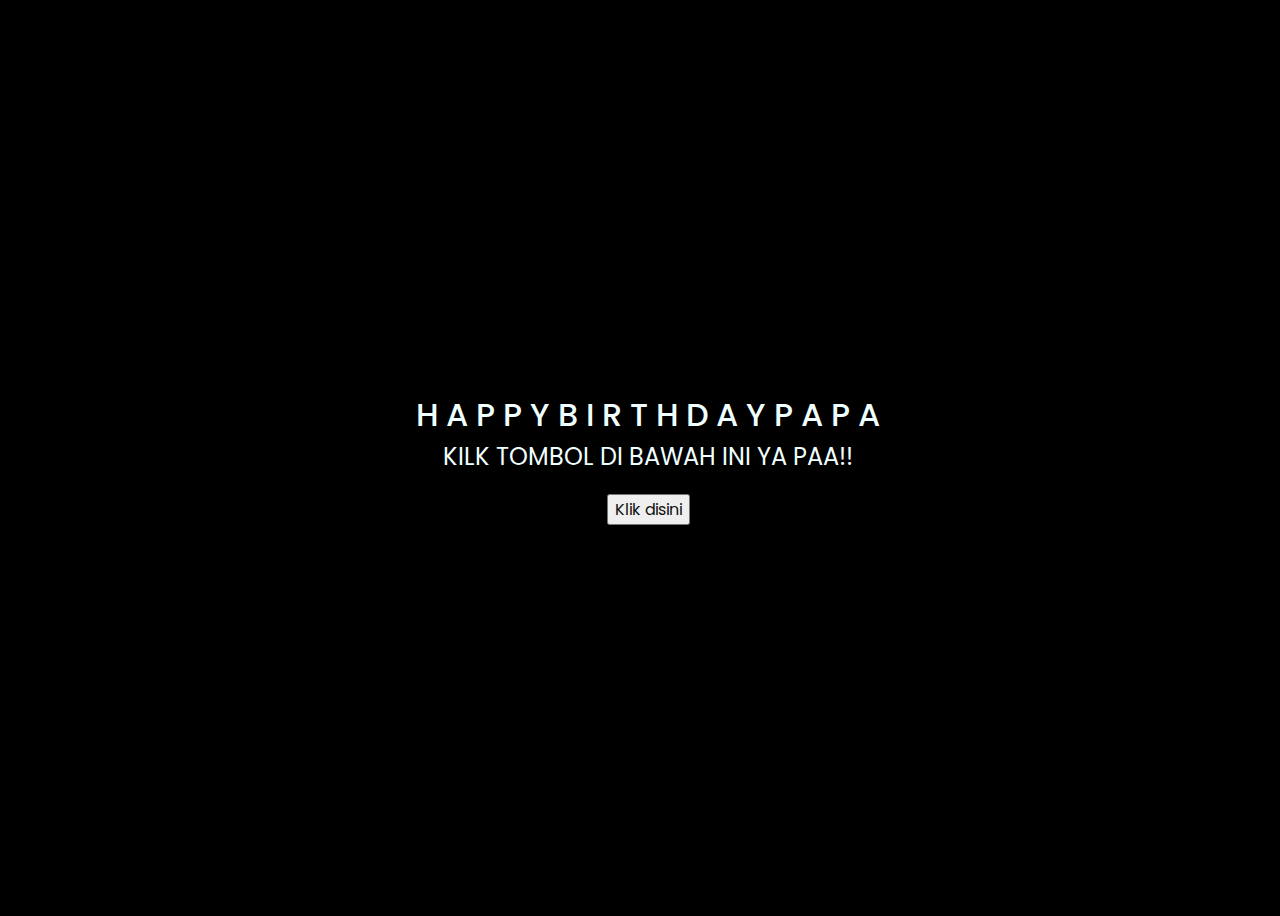
<file: BAPAKFROM/index.html>
<!DOCTYPE html>
<html lang="en">
<head>
    <meta charset="UTF-8">
    <meta http-equiv="X-UA-Compatible" content="IE=edge">
    <meta name="viewport" content="width=device-width, initial-scale=1.0">
    <link rel="stylesheet" href="css/style.css">
   
    <title>Happy Birthday</title>
</head>
<body>
    <div class="greetings">
    <!-- silahkan menambah kata sesuai keinginan dengan <span>text...</span -->
        
        <span>H</span>
        <span>A</span>
        <span>P</span>
        <span>P</span>
        <span>Y</span>
        <span>B</span>
        <span>I</span>
        <span>R</span>
        <span>T</span>
        <span>H</span>
        <span>D</span>
        <span>A</span>
        <span>Y</span>
        <span>P</span>
        <span>A</span>
        <span>P</span>
        <span>A</span>
    </div>
    <div class="description">
        <span>KILK TOMBOL DI BAWAH INI YA PAA!!</span>
    </div>
    <div class="button">
        <button>
            <a href="ultah.html">Klik disini</a>
        </button>
        <script src="main.js"></script>
    </div>
</body>
</html>
</file>
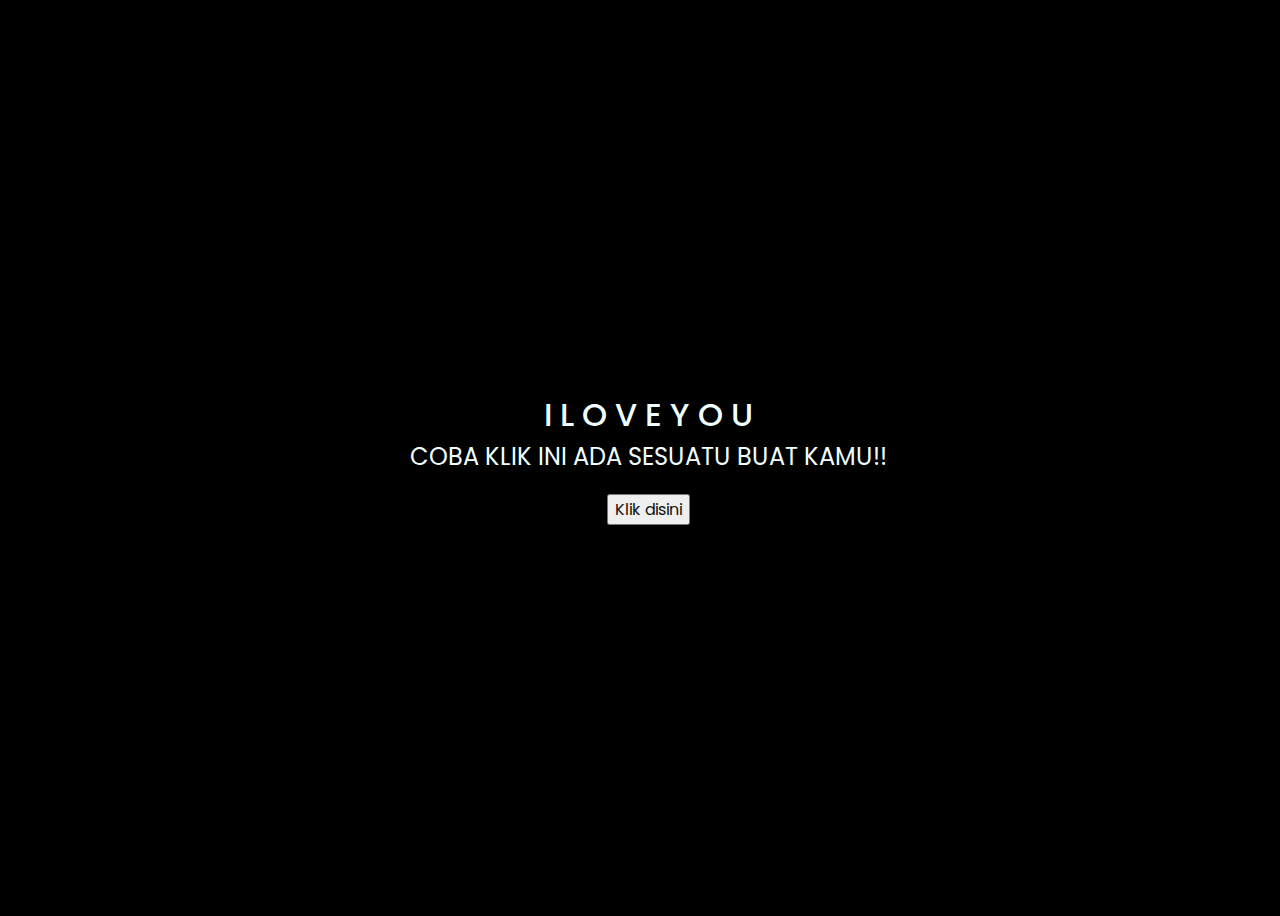
<file: SelamatUlangTahun/index.html>
<!DOCTYPE html>
<html lang="en">
<head>
    <meta charset="UTF-8">
    <meta http-equiv="X-UA-Compatible" content="IE=edge">
    <meta name="viewport" content="width=device-width, initial-scale=1.0">
    <link rel="stylesheet" href="css/style.css">
    <link rel="icon" href="img/flowers.png" type="image/x-icon">
    <title>Happy Birthday</title>
</head>
<body>
    <div class="greetings">
    <!-- silahkan menambah kata sesuai keinginan dengan <span>text...</span -->
        <span>I</span>
        <span>L</span>
        <span>O</span>
        <span>V</span>
        <span>E</span>
        <span>Y</span>
        <span>O</span>
        <span>U</span>
        
    </div>
    <div class="description">
        <span>COBA KLIK INI ADA SESUATU BUAT KAMU!!</span>
    </div>
    <div class="button">
        <button>
            <a href="flower.html">Klik disini</a>
        </button>
        <script src="main.js"></script>
    </div>
</body>
</html>
</file>
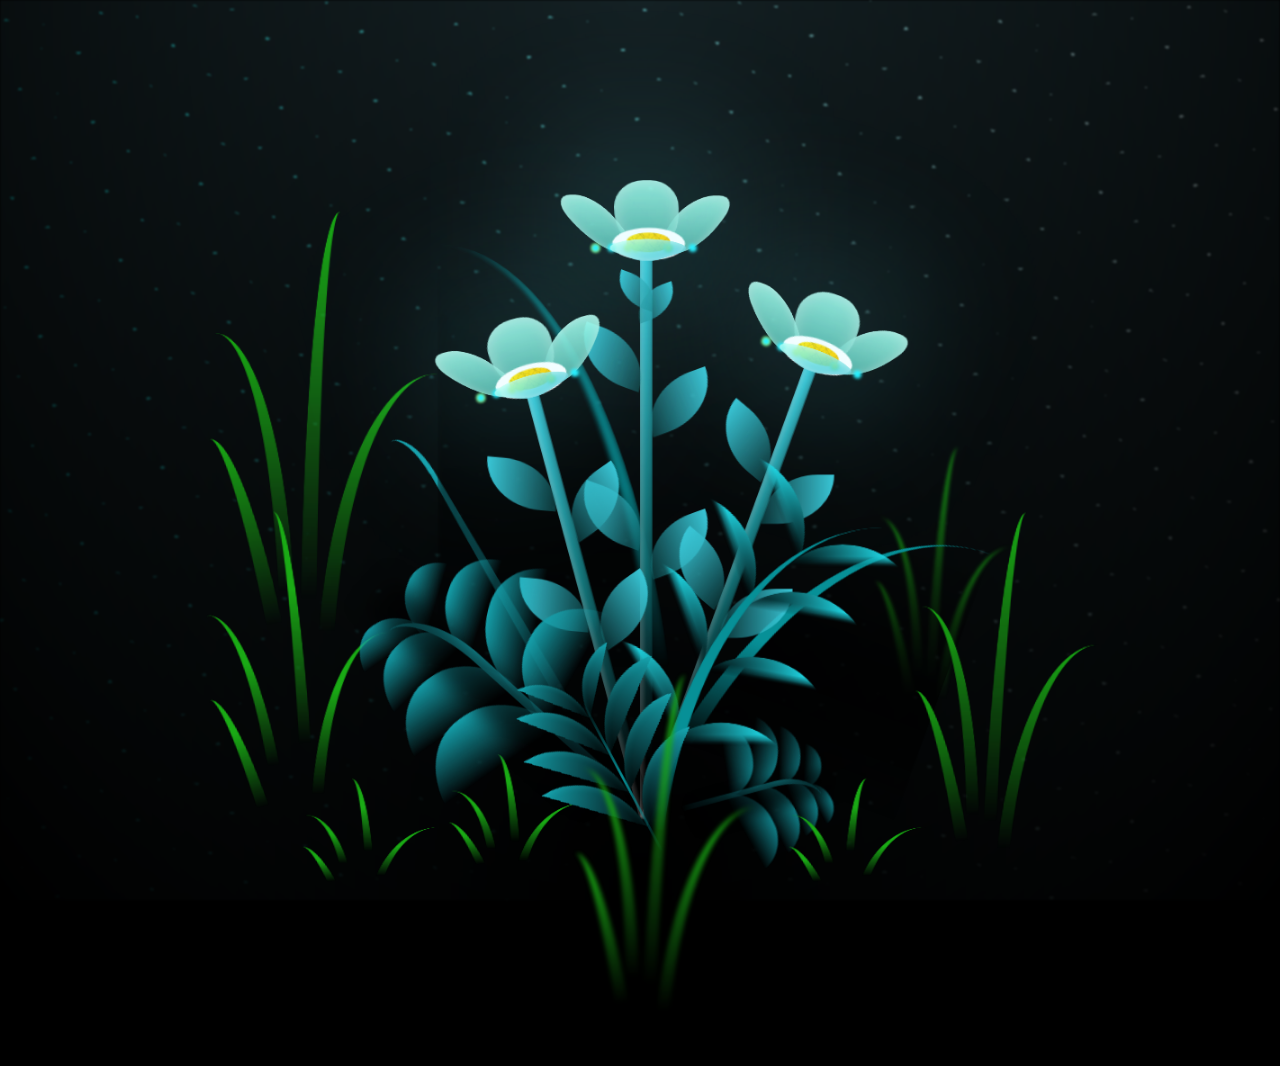
<file: BAPAKFROM/flower.html>
<!DOCTYPE html>
<html lang="en">
<head>
    <meta charset="UTF-8">
    <meta http-equiv="X-UA-Compatible" content="IE=edge">
    <meta name="viewport" content="width=device-width, initial-scale=1.0">
    <link rel="stylesheet" href="css/main.css">
    <link rel="icon" href="img/flowers.png" type="image/x-icon">
    <title>flowers</title>
</head>
<body class="container">
  <!-- Pembuat code: https://codepen.io/mdusmanansari/pen/BamepLe -->
    <div class="night"></div>
    <div class="flowers">
      <div class="flower flower--1">
        <div class="flower__leafs flower__leafs--1">
          <div class="flower__leaf flower__leaf--1"></div>
          <div class="flower__leaf flower__leaf--2"></div>
          <div class="flower__leaf flower__leaf--3"></div>
          <div class="flower__leaf flower__leaf--4"></div>
          <div class="flower__white-circle"></div>
  
          <div class="flower__light flower__light--1"></div>
          <div class="flower__light flower__light--2"></div>
          <div class="flower__light flower__light--3"></div>
          <div class="flower__light flower__light--4"></div>
          <div class="flower__light flower__light--5"></div>
          <div class="flower__light flower__light--6"></div>
          <div class="flower__light flower__light--7"></div>
          <div class="flower__light flower__light--8"></div>
  
        </div>
        <div class="flower__line">
          <div class="flower__line__leaf flower__line__leaf--1"></div>
          <div class="flower__line__leaf flower__line__leaf--2"></div>
          <div class="flower__line__leaf flower__line__leaf--3"></div>
          <div class="flower__line__leaf flower__line__leaf--4"></div>
          <div class="flower__line__leaf flower__line__leaf--5"></div>
          <div class="flower__line__leaf flower__line__leaf--6"></div>
        </div>
      </div>
  
      <div class="flower flower--2">
        <div class="flower__leafs flower__leafs--2">
          <div class="flower__leaf flower__leaf--1"></div>
          <div class="flower__leaf flower__leaf--2"></div>
          <div class="flower__leaf flower__leaf--3"></div>
          <div class="flower__leaf flower__leaf--4"></div>
          <div class="flower__white-circle"></div>
  
          <div class="flower__light flower__light--1"></div>
          <div class="flower__light flower__light--2"></div>
          <div class="flower__light flower__light--3"></div>
          <div class="flower__light flower__light--4"></div>
          <div class="flower__light flower__light--5"></div>
          <div class="flower__light flower__light--6"></div>
          <div class="flower__light flower__light--7"></div>
          <div class="flower__light flower__light--8"></div>
  
        </div>
        <div class="flower__line">
          <div class="flower__line__leaf flower__line__leaf--1"></div>
          <div class="flower__line__leaf flower__line__leaf--2"></div>
          <div class="flower__line__leaf flower__line__leaf--3"></div>
          <div class="flower__line__leaf flower__line__leaf--4"></div>
        </div>
      </div>
  
      <div class="flower flower--3">
        <div class="flower__leafs flower__leafs--3">
          <div class="flower__leaf flower__leaf--1"></div>
          <div class="flower__leaf flower__leaf--2"></div>
          <div class="flower__leaf flower__leaf--3"></div>
          <div class="flower__leaf flower__leaf--4"></div>
          <div class="flower__white-circle"></div>
  
          <div class="flower__light flower__light--1"></div>
          <div class="flower__light flower__light--2"></div>
          <div class="flower__light flower__light--3"></div>
          <div class="flower__light flower__light--4"></div>
          <div class="flower__light flower__light--5"></div>
          <div class="flower__light flower__light--6"></div>
          <div class="flower__light flower__light--7"></div>
          <div class="flower__light flower__light--8"></div>
  
        </div>
        <div class="flower__line">
          <div class="flower__line__leaf flower__line__leaf--1"></div>
          <div class="flower__line__leaf flower__line__leaf--2"></div>
          <div class="flower__line__leaf flower__line__leaf--3"></div>
          <div class="flower__line__leaf flower__line__leaf--4"></div>
        </div>
      </div>
  
      <div class="grow-ans" style="--d:1.2s">
        <div class="flower__g-long">
          <div class="flower__g-long__top"></div>
          <div class="flower__g-long__bottom"></div>
        </div>
      </div>
  
      <div class="growing-grass">
        <div class="flower__grass flower__grass--1">
          <div class="flower__grass--top"></div>
          <div class="flower__grass--bottom"></div>
          <div class="flower__grass__leaf flower__grass__leaf--1"></div>
          <div class="flower__grass__leaf flower__grass__leaf--2"></div>
          <div class="flower__grass__leaf flower__grass__leaf--3"></div>
          <div class="flower__grass__leaf flower__grass__leaf--4"></div>
          <div class="flower__grass__leaf flower__grass__leaf--5"></div>
          <div class="flower__grass__leaf flower__grass__leaf--6"></div>
          <div class="flower__grass__leaf flower__grass__leaf--7"></div>
          <div class="flower__grass__leaf flower__grass__leaf--8"></div>
          <div class="flower__grass__overlay"></div>
        </div>
      </div>
  
      <div class="growing-grass">
        <div class="flower__grass flower__grass--2">
          <div class="flower__grass--top"></div>
          <div class="flower__grass--bottom"></div>
          <div class="flower__grass__leaf flower__grass__leaf--1"></div>
          <div class="flower__grass__leaf flower__grass__leaf--2"></div>
          <div class="flower__grass__leaf flower__grass__leaf--3"></div>
          <div class="flower__grass__leaf flower__grass__leaf--4"></div>
          <div class="flower__grass__leaf flower__grass__leaf--5"></div>
          <div class="flower__grass__leaf flower__grass__leaf--6"></div>
          <div class="flower__grass__leaf flower__grass__leaf--7"></div>
          <div class="flower__grass__leaf flower__grass__leaf--8"></div>
          <div class="flower__grass__overlay"></div>
        </div>
      </div>
  
      <div class="grow-ans" style="--d:2.4s">
        <div class="flower__g-right flower__g-right--1">
          <div class="leaf"></div>
        </div>
      </div>
  
      <div class="grow-ans" style="--d:2.8s">
        <div class="flower__g-right flower__g-right--2">
          <div class="leaf"></div>
        </div>
      </div>
  
      <div class="grow-ans" style="--d:2.8s">
        <div class="flower__g-front">
          <div class="flower__g-front__leaf-wrapper flower__g-front__leaf-wrapper--1">
            <div class="flower__g-front__leaf"></div>
          </div>
          <div class="flower__g-front__leaf-wrapper flower__g-front__leaf-wrapper--2">
            <div class="flower__g-front__leaf"></div>
          </div>
          <div class="flower__g-front__leaf-wrapper flower__g-front__leaf-wrapper--3">
            <div class="flower__g-front__leaf"></div>
          </div>
          <div class="flower__g-front__leaf-wrapper flower__g-front__leaf-wrapper--4">
            <div class="flower__g-front__leaf"></div>
          </div>
          <div class="flower__g-front__leaf-wrapper flower__g-front__leaf-wrapper--5">
            <div class="flower__g-front__leaf"></div>
          </div>
          <div class="flower__g-front__leaf-wrapper flower__g-front__leaf-wrapper--6">
            <div class="flower__g-front__leaf"></div>
          </div>
          <div class="flower__g-front__leaf-wrapper flower__g-front__leaf-wrapper--7">
            <div class="flower__g-front__leaf"></div>
          </div>
          <div class="flower__g-front__leaf-wrapper flower__g-front__leaf-wrapper--8">
            <div class="flower__g-front__leaf"></div>
          </div>
          <div class="flower__g-front__line"></div>
        </div>
      </div>
  
      <div class="grow-ans" style="--d:3.2s">
        <div class="flower__g-fr">
          <div class="leaf"></div>
          <div class="flower__g-fr__leaf flower__g-fr__leaf--1"></div>
          <div class="flower__g-fr__leaf flower__g-fr__leaf--2"></div>
          <div class="flower__g-fr__leaf flower__g-fr__leaf--3"></div>
          <div class="flower__g-fr__leaf flower__g-fr__leaf--4"></div>
          <div class="flower__g-fr__leaf flower__g-fr__leaf--5"></div>
          <div class="flower__g-fr__leaf flower__g-fr__leaf--6"></div>
          <div class="flower__g-fr__leaf flower__g-fr__leaf--7"></div>
          <div class="flower__g-fr__leaf flower__g-fr__leaf--8"></div>
        </div>
      </div>
  
      <div class="long-g long-g--0">
        <div class="grow-ans" style="--d:3s">
          <div class="leaf leaf--0"></div>
        </div>
        <div class="grow-ans" style="--d:2.2s">
          <div class="leaf leaf--1"></div>
        </div>
        <div class="grow-ans" style="--d:3.4s">
          <div class="leaf leaf--2"></div>
        </div>
        <div class="grow-ans" style="--d:3.6s">
          <div class="leaf leaf--3"></div>
        </div>
      </div>
  
      <div class="long-g long-g--1">
        <div class="grow-ans" style="--d:3.6s">
          <div class="leaf leaf--0"></div>
        </div>
        <div class="grow-ans" style="--d:3.8s">
          <div class="leaf leaf--1"></div>
        </div>
        <div class="grow-ans" style="--d:4s">
          <div class="leaf leaf--2"></div>
        </div>
        <div class="grow-ans" style="--d:4.2s">
          <div class="leaf leaf--3"></div>
        </div>
      </div>
  
      <div class="long-g long-g--2">
        <div class="grow-ans" style="--d:4s">
          <div class="leaf leaf--0"></div>
        </div>
        <div class="grow-ans" style="--d:4.2s">
          <div class="leaf leaf--1"></div>
        </div>
        <div class="grow-ans" style="--d:4.4s">
          <div class="leaf leaf--2"></div>
        </div>
        <div class="grow-ans" style="--d:4.6s">
          <div class="leaf leaf--3"></div>
        </div>
      </div>
  
      <div class="long-g long-g--3">
        <div class="grow-ans" style="--d:4s">
          <div class="leaf leaf--0"></div>
        </div>
        <div class="grow-ans" style="--d:4.2s">
          <div class="leaf leaf--1"></div>
        </div>
        <div class="grow-ans" style="--d:3s">
          <div class="leaf leaf--2"></div>
        </div>
        <div class="grow-ans" style="--d:3.6s">
          <div class="leaf leaf--3"></div>
        </div>
      </div>
  
      <div class="long-g long-g--4">
        <div class="grow-ans" style="--d:4s">
          <div class="leaf leaf--0"></div>
        </div>
        <div class="grow-ans" style="--d:4.2s">
          <div class="leaf leaf--1"></div>
        </div>
        <div class="grow-ans" style="--d:3s">
          <div class="leaf leaf--2"></div>
        </div>
        <div class="grow-ans" style="--d:3.6s">
          <div class="leaf leaf--3"></div>
        </div>
      </div>
  
      <div class="long-g long-g--5">
        <div class="grow-ans" style="--d:4s">
          <div class="leaf leaf--0"></div>
        </div>
        <div class="grow-ans" style="--d:4.2s">
          <div class="leaf leaf--1"></div>
        </div>
        <div class="grow-ans" style="--d:3s">
          <div class="leaf leaf--2"></div>
        </div>
        <div class="grow-ans" style="--d:3.6s">
          <div class="leaf leaf--3"></div>
        </div>
      </div>
  
      <div class="long-g long-g--6">
        <div class="grow-ans" style="--d:4.2s">
          <div class="leaf leaf--0"></div>
        </div>
        <div class="grow-ans" style="--d:4.4s">
          <div class="leaf leaf--1"></div>
        </div>
        <div class="grow-ans" style="--d:4.6s">
          <div class="leaf leaf--2"></div>
        </div>
        <div class="grow-ans" style="--d:4.8s">
          <div class="leaf leaf--3"></div>
        </div>
      </div>
  
      <div class="long-g long-g--7">
        <div class="grow-ans" style="--d:3s">
          <div class="leaf leaf--0"></div>
        </div>
        <div class="grow-ans" style="--d:3.2s">
          <div class="leaf leaf--1"></div>
        </div>
        <div class="grow-ans" style="--d:3.5s">
          <div class="leaf leaf--2"></div>
        </div>
        <div class="grow-ans" style="--d:3.6s">
          <div class="leaf leaf--3"></div>
        </div>
      </div>
    </div>
    <script src="main.js"></script>
  </body>
</html>
</file>
<file: BAPAKFROM/css/style.css>
@import url('https://fonts.googleapis.com/css2?family=Poppins:ital,wght@0,500;1,900&display=swap');
*{
    font-family: 'Poppins',cursive;
}
body{
    color: azure;
    width: 100%;
    height: 100vh;
    display: flex;
    flex-direction: column;
    align-items: center;
    justify-content: center;
    background-color: black;
}
.greetings{
    font-size: 2rem;
    font-weight: 500;
}
.greetings > span{
    animation: glow 2.5s ease-in-out infinite;
}
@keyframes glow{
    0%, 100%{
        color: #fff;
        text-shadow: 0 0 12px #39c6d6, 0 0 50px #39c6d6, 0 0 100px #39c6d6;
    }
    10%, 90%{
        color: #111;
        text-shadow: none;
    }
}
.greetings > span:nth-child(2){
    animation-delay: .1s ;
}
.greetings > span:nth-child(3){
    animation-delay: .2s ;
}
.greetings > span:nth-child(4){
    animation-delay: .3s;
}
.greetings > span:nth-child(5){
    animation-delay: .4s;
}
.greetings > span:nth-child(6){
    animation-delay: .5s;
}
.greetings > span:nth-child(7){
    animation-delay: .6s;
}
.greetings > span:nth-child(8){
    animation-delay: .7s;
}
.greetings > span:nth-child(9){
    animation-delay: .8s;
}
.greetings > span:nth-child(10){
    animation-delay: .9s;
}
.greetings > span:nth-child(11){
    animation-delay: .1s;
}
.greetings > span:nth-child(12){
    animation-delay: .2s;
}
.greetings > span:nth-child(13){
    animation-delay: .3s;
}

.description{
    font-size: 1.5rem;
    margin-bottom: 20px;
}

.button a{
    text-decoration: none;
    font-size: 1rem;
    color: #111;
}

@media screen and (max-width:574px){
    .greetings{
        display: block;
        font-size: 2rem;
        font-weight: 500;
        text-align: center;
    }
    .description{
        font-size: 1rem;
    }
    
    .button a{
        font-size: .5rem;
    }
}
</file>
<file: SelamatUlangTahun/css/style.css>
@import url('https://fonts.googleapis.com/css2?family=Poppins:ital,wght@0,500;1,900&display=swap');
*{
    font-family: 'Poppins',cursive;
}
body{
    color: azure;
    width: 100%;
    height: 100vh;
    display: flex;
    flex-direction: column;
    align-items: center;
    justify-content: center;
    background-color: black;
}
.greetings{
    font-size: 2rem;
    font-weight: 500;
}
.greetings > span{
    animation: glow 2.5s ease-in-out infinite;
}
@keyframes glow{
    0%, 100%{
        color: #fff;
        text-shadow: 0 0 12px #39c6d6, 0 0 50px #39c6d6, 0 0 100px #39c6d6;
    }
    10%, 90%{
        color: #111;
        text-shadow: none;
    }
}
.greetings > span:nth-child(2){
    animation-delay: .1s ;
}
.greetings > span:nth-child(3){
    animation-delay: .2s ;
}
.greetings > span:nth-child(4){
    animation-delay: .3s;
}
.greetings > span:nth-child(5){
    animation-delay: .4s;
}
.greetings > span:nth-child(6){
    animation-delay: .5s;
}
.greetings > span:nth-child(7){
    animation-delay: .6s;
}
.greetings > span:nth-child(8){
    animation-delay: .7s;
}
.greetings > span:nth-child(9){
    animation-delay: .8s;
}
.greetings > span:nth-child(10){
    animation-delay: .9s;
}
.greetings > span:nth-child(11){
    animation-delay: .1s;
}
.greetings > span:nth-child(12){
    animation-delay: .2s;
}
.greetings > span:nth-child(13){
    animation-delay: .3s;
}

.description{
    font-size: 1.5rem;
    margin-bottom: 20px;
}

.button a{
    text-decoration: none;
    font-size: 1rem;
    color: #111;
}

@media screen and (max-width:574px){
    .greetings{
        display: block;
        font-size: 2rem;
        font-weight: 500;
        text-align: center;
    }
    .description{
        font-size: 1rem;
    }
    
    .button a{
        font-size: .5rem;
    }
}
</file>
<file: BAPAKFROM/css/main.css>
*,
*::after,
*::before {
  padding: 0;
  margin: 0;
  box-sizing: border-box;
}

:root {
  --dark-color: #000;
}

body {
  display: flex;
  align-items: flex-end;
  justify-content: center;
  min-height: 100vh;
  background-color: var(--dark-color);
  overflow: hidden;
  perspective: 1000px;
}

.night {
  position: fixed;
  left: 50%;
  top: 0;
  transform: translateX(-50%);
  width: 100%;
  height: 100%;
  filter: blur(0.1vmin);
  background-image: radial-gradient(ellipse at top, transparent 0%, var(--dark-color)), radial-gradient(ellipse at bottom, var(--dark-color), rgba(145, 233, 255, 0.2)), repeating-linear-gradient(220deg, rgb(0, 0, 0) 0px, rgb(0, 0, 0) 19px, transparent 19px, transparent 22px), repeating-linear-gradient(189deg, rgb(0, 0, 0) 0px, rgb(0, 0, 0) 19px, transparent 19px, transparent 22px), repeating-linear-gradient(148deg, rgb(0, 0, 0) 0px, rgb(0, 0, 0) 19px, transparent 19px, transparent 22px), linear-gradient(90deg, rgb(0, 255, 250), rgb(240, 240, 240));
}

.flowers {
  position: relative;
  transform: scale(0.9);
}

.flower {
  position: absolute;
  bottom: 10vmin;
  transform-origin: bottom center;
  z-index: 10;
  --fl-speed: 0.8s;
}
.flower--1 {
  -webkit-animation: moving-flower-1 4s linear infinite;
          animation: moving-flower-1 4s linear infinite;
}
.flower--1 .flower__line {
  height: 70vmin;
  -webkit-animation-delay: 0.3s;
          animation-delay: 0.3s;
}
.flower--1 .flower__line__leaf--1 {
  -webkit-animation: blooming-leaf-right var(--fl-speed) 1.6s backwards;
          animation: blooming-leaf-right var(--fl-speed) 1.6s backwards;
}
.flower--1 .flower__line__leaf--2 {
  -webkit-animation: blooming-leaf-right var(--fl-speed) 1.4s backwards;
          animation: blooming-leaf-right var(--fl-speed) 1.4s backwards;
}
.flower--1 .flower__line__leaf--3 {
  -webkit-animation: blooming-leaf-left var(--fl-speed) 1.2s backwards;
          animation: blooming-leaf-left var(--fl-speed) 1.2s backwards;
}
.flower--1 .flower__line__leaf--4 {
  -webkit-animation: blooming-leaf-left var(--fl-speed) 1s backwards;
          animation: blooming-leaf-left var(--fl-speed) 1s backwards;
}
.flower--1 .flower__line__leaf--5 {
  -webkit-animation: blooming-leaf-right var(--fl-speed) 1.8s backwards;
          animation: blooming-leaf-right var(--fl-speed) 1.8s backwards;
}
.flower--1 .flower__line__leaf--6 {
  -webkit-animation: blooming-leaf-left var(--fl-speed) 2s backwards;
          animation: blooming-leaf-left var(--fl-speed) 2s backwards;
}
.flower--2 {
  left: 50%;
  transform: rotate(20deg);
  -webkit-animation: moving-flower-2 4s linear infinite;
          animation: moving-flower-2 4s linear infinite;
}
.flower--2 .flower__line {
  height: 60vmin;
  -webkit-animation-delay: 0.6s;
          animation-delay: 0.6s;
}
.flower--2 .flower__line__leaf--1 {
  -webkit-animation: blooming-leaf-right var(--fl-speed) 1.9s backwards;
          animation: blooming-leaf-right var(--fl-speed) 1.9s backwards;
}
.flower--2 .flower__line__leaf--2 {
  -webkit-animation: blooming-leaf-right var(--fl-speed) 1.7s backwards;
          animation: blooming-leaf-right var(--fl-speed) 1.7s backwards;
}
.flower--2 .flower__line__leaf--3 {
  -webkit-animation: blooming-leaf-left var(--fl-speed) 1.5s backwards;
          animation: blooming-leaf-left var(--fl-speed) 1.5s backwards;
}
.flower--2 .flower__line__leaf--4 {
  -webkit-animation: blooming-leaf-left var(--fl-speed) 1.3s backwards;
          animation: blooming-leaf-left var(--fl-speed) 1.3s backwards;
}
.flower--3 {
  left: 50%;
  transform: rotate(-15deg);
  -webkit-animation: moving-flower-3 4s linear infinite;
          animation: moving-flower-3 4s linear infinite;
}
.flower--3 .flower__line {
  -webkit-animation-delay: 0.9s;
          animation-delay: 0.9s;
}
.flower--3 .flower__line__leaf--1 {
  -webkit-animation: blooming-leaf-right var(--fl-speed) 2.5s backwards;
          animation: blooming-leaf-right var(--fl-speed) 2.5s backwards;
}
.flower--3 .flower__line__leaf--2 {
  -webkit-animation: blooming-leaf-right var(--fl-speed) 2.3s backwards;
          animation: blooming-leaf-right var(--fl-speed) 2.3s backwards;
}
.flower--3 .flower__line__leaf--3 {
  -webkit-animation: blooming-leaf-left var(--fl-speed) 2.1s backwards;
          animation: blooming-leaf-left var(--fl-speed) 2.1s backwards;
}
.flower--3 .flower__line__leaf--4 {
  -webkit-animation: blooming-leaf-left var(--fl-speed) 1.9s backwards;
          animation: blooming-leaf-left var(--fl-speed) 1.9s backwards;
}
.flower__leafs {
  position: relative;
  -webkit-animation: blooming-flower 2s backwards;
          animation: blooming-flower 2s backwards;
}
.flower__leafs--1 {
  -webkit-animation-delay: 1.1s;
          animation-delay: 1.1s;
}
.flower__leafs--2 {
  -webkit-animation-delay: 1.4s;
          animation-delay: 1.4s;
}
.flower__leafs--3 {
  -webkit-animation-delay: 1.7s;
          animation-delay: 1.7s;
}
.flower__leafs::after {
  content: "";
  position: absolute;
  left: 0;
  top: 0;
  transform: translate(-50%, -100%);
  width: 8vmin;
  height: 8vmin;
  background-color: #6bf0ff;
  filter: blur(10vmin);
}
.flower__leaf {
  position: absolute;
  bottom: 0;
  left: 50%;
  width: 8vmin;
  height: 11vmin;
  border-radius: 51% 49% 47% 53%/44% 45% 55% 69%;
  background-color: #a7ffee;
  background-image: linear-gradient(to top, #54b8aa, #a7ffee);
  transform-origin: bottom center;
  opacity: 0.9;
  box-shadow: inset 0 0 2vmin rgba(255, 255, 255, 0.5);
}
.flower__leaf--1 {
  transform: translate(-10%, 1%) rotateY(40deg) rotateX(-50deg);
}
.flower__leaf--2 {
  transform: translate(-50%, -4%) rotateX(40deg);
}
.flower__leaf--3 {
  transform: translate(-90%, 0%) rotateY(45deg) rotateX(50deg);
}
.flower__leaf--4 {
  width: 8vmin;
  height: 8vmin;
  transform-origin: bottom left;
  border-radius: 4vmin 10vmin 4vmin 4vmin;
  transform: translate(0%, 18%) rotateX(70deg) rotate(-43deg);
  background-image: linear-gradient(to top, #39c6d6, #a7ffee);
  z-index: 1;
  opacity: 0.8;
}
.flower__white-circle {
  position: absolute;
  left: -3.5vmin;
  top: -3vmin;
  width: 9vmin;
  height: 4vmin;
  border-radius: 50%;
  background-color: #fff;
}
.flower__white-circle::after {
  content: "";
  position: absolute;
  left: 50%;
  top: 45%;
  transform: translate(-50%, -50%);
  width: 60%;
  height: 60%;
  border-radius: inherit;
  background-image: repeating-linear-gradient(135deg, rgba(0, 0, 0, 0.03) 0px, rgba(0, 0, 0, 0.03) 1px, transparent 1px, transparent 12px), repeating-linear-gradient(45deg, rgba(0, 0, 0, 0.03) 0px, rgba(0, 0, 0, 0.03) 1px, transparent 1px, transparent 12px), repeating-linear-gradient(67.5deg, rgba(0, 0, 0, 0.03) 0px, rgba(0, 0, 0, 0.03) 1px, transparent 1px, transparent 12px), repeating-linear-gradient(135deg, rgba(0, 0, 0, 0.03) 0px, rgba(0, 0, 0, 0.03) 1px, transparent 1px, transparent 12px), repeating-linear-gradient(45deg, rgba(0, 0, 0, 0.03) 0px, rgba(0, 0, 0, 0.03) 1px, transparent 1px, transparent 12px), repeating-linear-gradient(112.5deg, rgba(0, 0, 0, 0.03) 0px, rgba(0, 0, 0, 0.03) 1px, transparent 1px, transparent 12px), repeating-linear-gradient(112.5deg, rgba(0, 0, 0, 0.03) 0px, rgba(0, 0, 0, 0.03) 1px, transparent 1px, transparent 12px), repeating-linear-gradient(45deg, rgba(0, 0, 0, 0.03) 0px, rgba(0, 0, 0, 0.03) 1px, transparent 1px, transparent 12px), repeating-linear-gradient(22.5deg, rgba(0, 0, 0, 0.03) 0px, rgba(0, 0, 0, 0.03) 1px, transparent 1px, transparent 12px), repeating-linear-gradient(45deg, rgba(0, 0, 0, 0.03) 0px, rgba(0, 0, 0, 0.03) 1px, transparent 1px, transparent 12px), repeating-linear-gradient(22.5deg, rgba(0, 0, 0, 0.03) 0px, rgba(0, 0, 0, 0.03) 1px, transparent 1px, transparent 12px), repeating-linear-gradient(135deg, rgba(0, 0, 0, 0.03) 0px, rgba(0, 0, 0, 0.03) 1px, transparent 1px, transparent 12px), repeating-linear-gradient(157.5deg, rgba(0, 0, 0, 0.03) 0px, rgba(0, 0, 0, 0.03) 1px, transparent 1px, transparent 12px), repeating-linear-gradient(67.5deg, rgba(0, 0, 0, 0.03) 0px, rgba(0, 0, 0, 0.03) 1px, transparent 1px, transparent 12px), repeating-linear-gradient(67.5deg, rgba(0, 0, 0, 0.03) 0px, rgba(0, 0, 0, 0.03) 1px, transparent 1px, transparent 12px), linear-gradient(90deg, rgb(255, 235, 18), rgb(255, 206, 0));
}
.flower__line {
  height: 55vmin;
  width: 1.5vmin;
  background-image: linear-gradient(to left, rgba(0, 0, 0, 0.2), transparent, rgba(255, 255, 255, 0.2)), linear-gradient(to top, transparent 10%, #14757a, #39c6d6);
  box-shadow: inset 0 0 2px rgba(0, 0, 0, 0.5);
  -webkit-animation: grow-flower-tree 4s backwards;
          animation: grow-flower-tree 4s backwards;
}
.flower__line__leaf {
  --w: 7vmin;
  --h: calc(var(--w) + 2vmin);
  position: absolute;
  top: 20%;
  left: 90%;
  width: var(--w);
  height: var(--h);
  border-top-right-radius: var(--h);
  border-bottom-left-radius: var(--h);
  background-image: linear-gradient(to top, rgba(20, 117, 122, 0.4), #39c6d6);
}
.flower__line__leaf--1 {
  transform: rotate(70deg) rotateY(30deg);
}
.flower__line__leaf--2 {
  top: 45%;
  transform: rotate(70deg) rotateY(30deg);
}
.flower__line__leaf--3, .flower__line__leaf--4, .flower__line__leaf--6 {
  border-top-right-radius: 0;
  border-bottom-left-radius: 0;
  border-top-left-radius: var(--h);
  border-bottom-right-radius: var(--h);
  left: -460%;
  top: 12%;
  transform: rotate(-70deg) rotateY(30deg);
}
.flower__line__leaf--4 {
  top: 40%;
}
.flower__line__leaf--5 {
  top: 0;
  transform-origin: left;
  transform: rotate(70deg) rotateY(30deg) scale(0.6);
}
.flower__line__leaf--6 {
  top: -2%;
  left: -450%;
  transform-origin: right;
  transform: rotate(-70deg) rotateY(30deg) scale(0.6);
}
.flower__light {
  position: absolute;
  bottom: 0vmin;
  width: 1vmin;
  height: 1vmin;
  background-color: rgb(255, 251, 0);
  border-radius: 50%;
  filter: blur(0.2vmin);
  -webkit-animation: light-ans 4s linear infinite backwards;
          animation: light-ans 4s linear infinite backwards;
}
.flower__light:nth-child(odd) {
  background-color: #23f0ff;
}
.flower__light--1 {
  left: -2vmin;
  -webkit-animation-delay: 1s;
          animation-delay: 1s;
}
.flower__light--2 {
  left: 3vmin;
  -webkit-animation-delay: 0.5s;
          animation-delay: 0.5s;
}
.flower__light--3 {
  left: -6vmin;
  -webkit-animation-delay: 0.3s;
          animation-delay: 0.3s;
}
.flower__light--4 {
  left: 6vmin;
  -webkit-animation-delay: 0.9s;
          animation-delay: 0.9s;
}
.flower__light--5 {
  left: -1vmin;
  -webkit-animation-delay: 1.5s;
          animation-delay: 1.5s;
}
.flower__light--6 {
  left: -4vmin;
  -webkit-animation-delay: 3s;
          animation-delay: 3s;
}
.flower__light--7 {
  left: 3vmin;
  -webkit-animation-delay: 2s;
          animation-delay: 2s;
}
.flower__light--8 {
  left: -6vmin;
  -webkit-animation-delay: 3.5s;
          animation-delay: 3.5s;
}
.flower__grass {
  --c: #159faa;
  --line-w: 1.5vmin;
  position: absolute;
  bottom: 12vmin;
  left: -7vmin;
  display: flex;
  flex-direction: column;
  align-items: flex-end;
  z-index: 20;
  transform-origin: bottom center;
  transform: rotate(-48deg) rotateY(40deg);
}
.flower__grass--1 {
  -webkit-animation: moving-grass 2s linear infinite;
          animation: moving-grass 2s linear infinite;
}
.flower__grass--2 {
  left: 2vmin;
  bottom: 10vmin;
  transform: scale(0.5) rotate(75deg) rotateX(10deg) rotateY(-200deg);
  opacity: 0.8;
  z-index: 0;
  -webkit-animation: moving-grass--2 1.5s linear infinite;
          animation: moving-grass--2 1.5s linear infinite;
}
.flower__grass--top {
  width: 7vmin;
  height: 10vmin;
  border-top-right-radius: 100%;
  border-right: var(--line-w) solid var(--c);
  transform-origin: bottom center;
  transform: rotate(-2deg);
}
.flower__grass--bottom {
  margin-top: -2px;
  width: var(--line-w);
  height: 25vmin;
  background-image: linear-gradient(to top, transparent, var(--c));
}
.flower__grass__leaf {
  --size: 10vmin;
  position: absolute;
  width: calc(var(--size) * 2.1);
  height: var(--size);
  border-top-left-radius: var(--size);
  border-top-right-radius: var(--size);
  background-image: linear-gradient(to top, transparent, transparent 30%, var(--c));
  z-index: 100;
}
.flower__grass__leaf--1 {
  top: -6%;
  left: 30%;
  --size: 6vmin;
  transform: rotate(-20deg);
  -webkit-animation: growing-grass-ans--1 2s 2.6s backwards;
          animation: growing-grass-ans--1 2s 2.6s backwards;
}
@-webkit-keyframes growing-grass-ans--1 {
  0% {
    transform-origin: bottom left;
    transform: rotate(-20deg) scale(0);
  }
}
@keyframes growing-grass-ans--1 {
  0% {
    transform-origin: bottom left;
    transform: rotate(-20deg) scale(0);
  }
}
.flower__grass__leaf--2 {
  top: -5%;
  left: -110%;
  --size: 6vmin;
  transform: rotate(10deg);
  -webkit-animation: growing-grass-ans--2 2s 2.4s linear backwards;
          animation: growing-grass-ans--2 2s 2.4s linear backwards;
}
@-webkit-keyframes growing-grass-ans--2 {
  0% {
    transform-origin: bottom right;
    transform: rotate(10deg) scale(0);
  }
}
@keyframes growing-grass-ans--2 {
  0% {
    transform-origin: bottom right;
    transform: rotate(10deg) scale(0);
  }
}
.flower__grass__leaf--3 {
  top: 5%;
  left: 60%;
  --size: 8vmin;
  transform: rotate(-18deg) rotateX(-20deg);
  -webkit-animation: growing-grass-ans--3 2s 2.2s linear backwards;
          animation: growing-grass-ans--3 2s 2.2s linear backwards;
}
@-webkit-keyframes growing-grass-ans--3 {
  0% {
    transform-origin: bottom left;
    transform: rotate(-18deg) rotateX(-20deg) scale(0);
  }
}
@keyframes growing-grass-ans--3 {
  0% {
    transform-origin: bottom left;
    transform: rotate(-18deg) rotateX(-20deg) scale(0);
  }
}
.flower__grass__leaf--4 {
  top: 6%;
  left: -135%;
  --size: 8vmin;
  transform: rotate(2deg);
  -webkit-animation: growing-grass-ans--4 2s 2s linear backwards;
          animation: growing-grass-ans--4 2s 2s linear backwards;
}
@-webkit-keyframes growing-grass-ans--4 {
  0% {
    transform-origin: bottom right;
    transform: rotate(2deg) scale(0);
  }
}
@keyframes growing-grass-ans--4 {
  0% {
    transform-origin: bottom right;
    transform: rotate(2deg) scale(0);
  }
}
.flower__grass__leaf--5 {
  top: 20%;
  left: 60%;
  --size: 10vmin;
  transform: rotate(-24deg) rotateX(-20deg);
  -webkit-animation: growing-grass-ans--5 2s 1.8s linear backwards;
          animation: growing-grass-ans--5 2s 1.8s linear backwards;
}
@-webkit-keyframes growing-grass-ans--5 {
  0% {
    transform-origin: bottom left;
    transform: rotate(-24deg) rotateX(-20deg) scale(0);
  }
}
@keyframes growing-grass-ans--5 {
  0% {
    transform-origin: bottom left;
    transform: rotate(-24deg) rotateX(-20deg) scale(0);
  }
}
.flower__grass__leaf--6 {
  top: 22%;
  left: -180%;
  --size: 10vmin;
  transform: rotate(10deg);
  -webkit-animation: growing-grass-ans--6 2s 1.6s linear backwards;
          animation: growing-grass-ans--6 2s 1.6s linear backwards;
}
@-webkit-keyframes growing-grass-ans--6 {
  0% {
    transform-origin: bottom right;
    transform: rotate(10deg) scale(0);
  }
}
@keyframes growing-grass-ans--6 {
  0% {
    transform-origin: bottom right;
    transform: rotate(10deg) scale(0);
  }
}
.flower__grass__leaf--7 {
  top: 39%;
  left: 70%;
  --size: 10vmin;
  transform: rotate(-10deg);
  -webkit-animation: growing-grass-ans--7 2s 1.4s linear backwards;
          animation: growing-grass-ans--7 2s 1.4s linear backwards;
}
@-webkit-keyframes growing-grass-ans--7 {
  0% {
    transform-origin: bottom left;
    transform: rotate(-10deg) scale(0);
  }
}
@keyframes growing-grass-ans--7 {
  0% {
    transform-origin: bottom left;
    transform: rotate(-10deg) scale(0);
  }
}
.flower__grass__leaf--8 {
  top: 40%;
  left: -215%;
  --size: 11vmin;
  transform: rotate(10deg);
  -webkit-animation: growing-grass-ans--8 2s 1.2s linear backwards;
          animation: growing-grass-ans--8 2s 1.2s linear backwards;
}
@-webkit-keyframes growing-grass-ans--8 {
  0% {
    transform-origin: bottom right;
    transform: rotate(10deg) scale(0);
  }
}
@keyframes growing-grass-ans--8 {
  0% {
    transform-origin: bottom right;
    transform: rotate(10deg) scale(0);
  }
}
.flower__grass__overlay {
  position: absolute;
  top: -10%;
  right: 0%;
  width: 100%;
  height: 100%;
  background-color: rgba(0, 0, 0, 0.6);
  filter: blur(1.5vmin);
  z-index: 100;
}
.flower__g-long {
  --w: 2vmin;
  --h: 6vmin;
  --c: #159faa;
  position: absolute;
  bottom: 10vmin;
  left: -3vmin;
  transform-origin: bottom center;
  transform: rotate(-30deg) rotateY(-20deg);
  display: flex;
  flex-direction: column;
  align-items: flex-end;
  -webkit-animation: flower-g-long-ans 3s linear infinite;
          animation: flower-g-long-ans 3s linear infinite;
}
@-webkit-keyframes flower-g-long-ans {
  0%, 100% {
    transform: rotate(-30deg) rotateY(-20deg);
  }
  50% {
    transform: rotate(-32deg) rotateY(-20deg);
  }
}
@keyframes flower-g-long-ans {
  0%, 100% {
    transform: rotate(-30deg) rotateY(-20deg);
  }
  50% {
    transform: rotate(-32deg) rotateY(-20deg);
  }
}
.flower__g-long__top {
  top: calc(var(--h) * -1);
  width: calc(var(--w) + 1vmin);
  height: var(--h);
  border-top-right-radius: 100%;
  border-right: 0.7vmin solid var(--c);
  transform: translate(-0.7vmin, 1vmin);
}
.flower__g-long__bottom {
  width: var(--w);
  height: 50vmin;
  transform-origin: bottom center;
  background-image: linear-gradient(to top, transparent 30%, var(--c));
  box-shadow: inset 0 0 2px rgba(0, 0, 0, 0.5);
  -webkit-clip-path: polygon(35% 0, 65% 1%, 100% 100%, 0% 100%);
          clip-path: polygon(35% 0, 65% 1%, 100% 100%, 0% 100%);
}
.flower__g-right {
  position: absolute;
  bottom: 6vmin;
  left: -2vmin;
  transform-origin: bottom left;
  transform: rotate(20deg);
}
.flower__g-right .leaf {
  width: 30vmin;
  height: 50vmin;
  border-top-left-radius: 100%;
  border-left: 2vmin solid #079097;
  background-image: linear-gradient(to bottom, transparent, var(--dark-color) 60%);
  -webkit-mask-image: linear-gradient(to top, transparent 30%, #079097 60%);
}
.flower__g-right--1 {
  -webkit-animation: flower-g-right-ans 2.5s linear infinite;
          animation: flower-g-right-ans 2.5s linear infinite;
}
.flower__g-right--2 {
  left: 5vmin;
  transform: rotateY(-180deg);
  -webkit-animation: flower-g-right-ans--2 3s linear infinite;
          animation: flower-g-right-ans--2 3s linear infinite;
}
.flower__g-right--2 .leaf {
  height: 75vmin;
  filter: blur(0.3vmin);
  opacity: 0.8;
}
@-webkit-keyframes flower-g-right-ans {
  0%, 100% {
    transform: rotate(20deg);
  }
  50% {
    transform: rotate(24deg) rotateX(-20deg);
  }
}
@keyframes flower-g-right-ans {
  0%, 100% {
    transform: rotate(20deg);
  }
  50% {
    transform: rotate(24deg) rotateX(-20deg);
  }
}
@-webkit-keyframes flower-g-right-ans--2 {
  0%, 100% {
    transform: rotateY(-180deg) rotate(0deg) rotateX(-20deg);
  }
  50% {
    transform: rotateY(-180deg) rotate(6deg) rotateX(-20deg);
  }
}
@keyframes flower-g-right-ans--2 {
  0%, 100% {
    transform: rotateY(-180deg) rotate(0deg) rotateX(-20deg);
  }
  50% {
    transform: rotateY(-180deg) rotate(6deg) rotateX(-20deg);
  }
}
.flower__g-front {
  position: absolute;
  bottom: 6vmin;
  left: 2.5vmin;
  z-index: 100;
  transform-origin: bottom center;
  transform: rotate(-28deg) rotateY(30deg) scale(1.04);
  -webkit-animation: flower__g-front-ans 2s linear infinite;
          animation: flower__g-front-ans 2s linear infinite;
}
@-webkit-keyframes flower__g-front-ans {
  0%, 100% {
    transform: rotate(-28deg) rotateY(30deg) scale(1.04);
  }
  50% {
    transform: rotate(-35deg) rotateY(40deg) scale(1.04);
  }
}
@keyframes flower__g-front-ans {
  0%, 100% {
    transform: rotate(-28deg) rotateY(30deg) scale(1.04);
  }
  50% {
    transform: rotate(-35deg) rotateY(40deg) scale(1.04);
  }
}
.flower__g-front__line {
  width: 0.3vmin;
  height: 20vmin;
  background-image: linear-gradient(to top, transparent, #079097, transparent 100%);
  position: relative;
}
.flower__g-front__leaf-wrapper {
  position: absolute;
  top: 0;
  left: 0;
  transform-origin: bottom left;
  transform: rotate(10deg);
}
.flower__g-front__leaf-wrapper:nth-child(even) {
  left: 0vmin;
  transform: rotateY(-180deg) rotate(5deg);
  -webkit-animation: flower__g-front__leaf-left-ans 1s ease-in backwards;
          animation: flower__g-front__leaf-left-ans 1s ease-in backwards;
}
.flower__g-front__leaf-wrapper:nth-child(odd) {
  -webkit-animation: flower__g-front__leaf-ans 1s ease-in backwards;
          animation: flower__g-front__leaf-ans 1s ease-in backwards;
}
.flower__g-front__leaf-wrapper--1 {
  top: -8vmin;
  transform: scale(0.7);
  -webkit-animation: flower__g-front__leaf-ans 1s 5.5s ease-in backwards !important;
          animation: flower__g-front__leaf-ans 1s 5.5s ease-in backwards !important;
}
.flower__g-front__leaf-wrapper--2 {
  top: -8vmin;
  transform: rotateY(-180deg) scale(0.7) !important;
  -webkit-animation: flower__g-front__leaf-left-ans-2 1s 4.6s ease-in backwards !important;
          animation: flower__g-front__leaf-left-ans-2 1s 4.6s ease-in backwards !important;
}
.flower__g-front__leaf-wrapper--3 {
  top: -3vmin;
  -webkit-animation: flower__g-front__leaf-ans 1s 4.6s ease-in backwards;
          animation: flower__g-front__leaf-ans 1s 4.6s ease-in backwards;
}
.flower__g-front__leaf-wrapper--4 {
  top: -3vmin;
  transform: rotateY(-180deg) scale(0.9) !important;
  -webkit-animation: flower__g-front__leaf-left-ans-2 1s 4.6s ease-in backwards !important;
          animation: flower__g-front__leaf-left-ans-2 1s 4.6s ease-in backwards !important;
}
@-webkit-keyframes flower__g-front__leaf-left-ans-2 {
  0% {
    transform: rotateY(-180deg) scale(0);
  }
}
@keyframes flower__g-front__leaf-left-ans-2 {
  0% {
    transform: rotateY(-180deg) scale(0);
  }
}
.flower__g-front__leaf-wrapper--5, .flower__g-front__leaf-wrapper--6 {
  top: 2vmin;
}
.flower__g-front__leaf-wrapper--7, .flower__g-front__leaf-wrapper--8 {
  top: 6.5vmin;
}
.flower__g-front__leaf-wrapper--2 {
  -webkit-animation-delay: 5.2s !important;
          animation-delay: 5.2s !important;
}
.flower__g-front__leaf-wrapper--3 {
  -webkit-animation-delay: 4.9s !important;
          animation-delay: 4.9s !important;
}
.flower__g-front__leaf-wrapper--5 {
  -webkit-animation-delay: 4.3s !important;
          animation-delay: 4.3s !important;
}
.flower__g-front__leaf-wrapper--6 {
  -webkit-animation-delay: 4.1s !important;
          animation-delay: 4.1s !important;
}
.flower__g-front__leaf-wrapper--7 {
  -webkit-animation-delay: 3.8s !important;
          animation-delay: 3.8s !important;
}
.flower__g-front__leaf-wrapper--8 {
  -webkit-animation-delay: 3.5s !important;
          animation-delay: 3.5s !important;
}
@-webkit-keyframes flower__g-front__leaf-ans {
  0% {
    transform: rotate(10deg) scale(0);
  }
}
@keyframes flower__g-front__leaf-ans {
  0% {
    transform: rotate(10deg) scale(0);
  }
}
@-webkit-keyframes flower__g-front__leaf-left-ans {
  0% {
    transform: rotateY(-180deg) rotate(5deg) scale(0);
  }
}
@keyframes flower__g-front__leaf-left-ans {
  0% {
    transform: rotateY(-180deg) rotate(5deg) scale(0);
  }
}
.flower__g-front__leaf {
  width: 10vmin;
  height: 10vmin;
  border-radius: 100% 0% 0% 100%/100% 100% 0% 0%;
  box-shadow: inset 0 2px 1vmin hsla(184deg, 97%, 58%, 0.2);
  background-image: linear-gradient(to bottom left, transparent, var(--dark-color)), linear-gradient(to bottom right, #159faa 50%, transparent 50%, transparent);
  -webkit-mask-image: linear-gradient(to bottom right, #159faa 50%, transparent 50%, transparent);
  mask-image: linear-gradient(to bottom right, #159faa 50%, transparent 50%, transparent);
}
.flower__g-fr {
  position: absolute;
  bottom: -4vmin;
  left: vmin;
  transform-origin: bottom left;
  z-index: 10;
  -webkit-animation: flower__g-fr-ans 2s linear infinite;
          animation: flower__g-fr-ans 2s linear infinite;
}
@-webkit-keyframes flower__g-fr-ans {
  0%, 100% {
    transform: rotate(2deg);
  }
  50% {
    transform: rotate(4deg);
  }
}
@keyframes flower__g-fr-ans {
  0%, 100% {
    transform: rotate(2deg);
  }
  50% {
    transform: rotate(4deg);
  }
}
.flower__g-fr .leaf {
  width: 30vmin;
  height: 50vmin;
  border-top-left-radius: 100%;
  border-left: 2vmin solid #079097;
  -webkit-mask-image: linear-gradient(to top, transparent 25%, #079097 50%);
  position: relative;
  z-index: 1;
}
.flower__g-fr__leaf {
  position: absolute;
  top: 0;
  left: 0;
  width: 10vmin;
  height: 10vmin;
  border-radius: 100% 0% 0% 100%/100% 100% 0% 0%;
  box-shadow: inset 0 2px 1vmin hsla(184deg, 97%, 58%, 0.2);
  background-image: linear-gradient(to bottom left, transparent, var(--dark-color) 98%), linear-gradient(to bottom right, #23f0ff 45%, transparent 50%, transparent);
  -webkit-mask-image: linear-gradient(135deg, #159faa 40%, transparent 50%, transparent);
}
.flower__g-fr__leaf--1 {
  left: 20vmin;
  transform: rotate(45deg);
  -webkit-animation: flower__g-fr-leaft-ans-1 0.5s 5.2s linear backwards;
          animation: flower__g-fr-leaft-ans-1 0.5s 5.2s linear backwards;
}
@-webkit-keyframes flower__g-fr-leaft-ans-1 {
  0% {
    transform-origin: left;
    transform: rotate(45deg) scale(0);
  }
}
@keyframes flower__g-fr-leaft-ans-1 {
  0% {
    transform-origin: left;
    transform: rotate(45deg) scale(0);
  }
}
.flower__g-fr__leaf--2 {
  left: 12vmin;
  top: -7vmin;
  transform: rotate(25deg) rotateY(-180deg);
  -webkit-animation: flower__g-fr-leaft-ans-6 0.5s 5s linear backwards;
          animation: flower__g-fr-leaft-ans-6 0.5s 5s linear backwards;
}
.flower__g-fr__leaf--3 {
  left: 15vmin;
  top: 6vmin;
  transform: rotate(55deg);
  -webkit-animation: flower__g-fr-leaft-ans-5 0.5s 4.8s linear backwards;
          animation: flower__g-fr-leaft-ans-5 0.5s 4.8s linear backwards;
}
.flower__g-fr__leaf--4 {
  left: 6vmin;
  top: -2vmin;
  transform: rotate(25deg) rotateY(-180deg);
  -webkit-animation: flower__g-fr-leaft-ans-6 0.5s 4.6s linear backwards;
          animation: flower__g-fr-leaft-ans-6 0.5s 4.6s linear backwards;
}
.flower__g-fr__leaf--5 {
  left: 10vmin;
  top: 14vmin;
  transform: rotate(55deg);
  -webkit-animation: flower__g-fr-leaft-ans-5 0.5s 4.4s linear backwards;
          animation: flower__g-fr-leaft-ans-5 0.5s 4.4s linear backwards;
}
@-webkit-keyframes flower__g-fr-leaft-ans-5 {
  0% {
    transform-origin: left;
    transform: rotate(55deg) scale(0);
  }
}
@keyframes flower__g-fr-leaft-ans-5 {
  0% {
    transform-origin: left;
    transform: rotate(55deg) scale(0);
  }
}
.flower__g-fr__leaf--6 {
  left: 0vmin;
  top: 6vmin;
  transform: rotate(25deg) rotateY(-180deg);
  -webkit-animation: flower__g-fr-leaft-ans-6 0.5s 4.2s linear backwards;
          animation: flower__g-fr-leaft-ans-6 0.5s 4.2s linear backwards;
}
@-webkit-keyframes flower__g-fr-leaft-ans-6 {
  0% {
    transform-origin: right;
    transform: rotate(25deg) rotateY(-180deg) scale(0);
  }
}
@keyframes flower__g-fr-leaft-ans-6 {
  0% {
    transform-origin: right;
    transform: rotate(25deg) rotateY(-180deg) scale(0);
  }
}
.flower__g-fr__leaf--7 {
  left: 5vmin;
  top: 22vmin;
  transform: rotate(45deg);
  -webkit-animation: flower__g-fr-leaft-ans-7 0.5s 4s linear backwards;
          animation: flower__g-fr-leaft-ans-7 0.5s 4s linear backwards;
}
@-webkit-keyframes flower__g-fr-leaft-ans-7 {
  0% {
    transform-origin: left;
    transform: rotate(45deg) scale(0);
  }
}
@keyframes flower__g-fr-leaft-ans-7 {
  0% {
    transform-origin: left;
    transform: rotate(45deg) scale(0);
  }
}
.flower__g-fr__leaf--8 {
  left: -4vmin;
  top: 15vmin;
  transform: rotate(15deg) rotateY(-180deg);
  -webkit-animation: flower__g-fr-leaft-ans-8 0.5s 3.8s linear backwards;
          animation: flower__g-fr-leaft-ans-8 0.5s 3.8s linear backwards;
}
@-webkit-keyframes flower__g-fr-leaft-ans-8 {
  0% {
    transform-origin: right;
    transform: rotate(15deg) rotateY(-180deg) scale(0);
  }
}
@keyframes flower__g-fr-leaft-ans-8 {
  0% {
    transform-origin: right;
    transform: rotate(15deg) rotateY(-180deg) scale(0);
  }
}

.long-g {
  position: absolute;
  bottom: 25vmin;
  left: -42vmin;
  transform-origin: bottom left;
}
.long-g--1 {
  bottom: 0vmin;
  transform: scale(0.8) rotate(-5deg);
}
.long-g--1 .leaf {
  -webkit-mask-image: linear-gradient(to top, transparent 40%, #079097 80%) !important;
}
.long-g--1 .leaf--1 {
  --w: 5vmin;
  --h: 60vmin;
  left: -2vmin;
  transform: rotate(3deg) rotateY(-180deg);
}
.long-g--2, .long-g--3 {
  bottom: -3vmin;
  left: -35vmin;
  transform-origin: center;
  transform: scale(0.6) rotateX(60deg);
}
.long-g--2 .leaf, .long-g--3 .leaf {
  -webkit-mask-image: linear-gradient(to top, transparent 50%, #079097 80%) !important;
}
.long-g--2 .leaf--1, .long-g--3 .leaf--1 {
  left: -1vmin;
  transform: rotateY(-180deg);
}
.long-g--3 {
  left: -17vmin;
  bottom: 0vmin;
}
.long-g--3 .leaf {
  -webkit-mask-image: linear-gradient(to top, transparent 40%, #079097 80%) !important;
}
.long-g--4 {
  left: 25vmin;
  bottom: -3vmin;
  transform-origin: center;
  transform: scale(0.6) rotateX(60deg);
}
.long-g--4 .leaf {
  -webkit-mask-image: linear-gradient(to top, transparent 50%, #079097 80%) !important;
}
.long-g--5 {
  left: 42vmin;
  bottom: 0vmin;
  transform: scale(0.8) rotate(2deg);
}
.long-g--6 {
  left: 0vmin;
  bottom: -20vmin;
  z-index: 100;
  filter: blur(0.3vmin);
  transform: scale(0.8) rotate(2deg);
}
.long-g--7 {
  left: 35vmin;
  bottom: 20vmin;
  z-index: -1;
  filter: blur(0.3vmin);
  transform: scale(0.6) rotate(2deg);
  opacity: 0.7;
}
.long-g .leaf {
  --w: 15vmin;
  --h: 40vmin;
  --c: #1aaa15;
  position: absolute;
  bottom: 0;
  width: var(--w);
  height: var(--h);
  border-top-left-radius: 100%;
  border-left: 2vmin solid var(--c);
  -webkit-mask-image: linear-gradient(to top, transparent 20%, var(--dark-color));
  transform-origin: bottom center;
}
.long-g .leaf--0 {
  left: 2vmin;
  -webkit-animation: leaf-ans-1 4s linear infinite;
          animation: leaf-ans-1 4s linear infinite;
}
.long-g .leaf--1 {
  --w: 5vmin;
  --h: 60vmin;
  -webkit-animation: leaf-ans-1 4s linear infinite;
          animation: leaf-ans-1 4s linear infinite;
}
.long-g .leaf--2 {
  --w: 10vmin;
  --h: 40vmin;
  left: -0.5vmin;
  bottom: 5vmin;
  transform-origin: bottom left;
  transform: rotateY(-180deg);
  -webkit-animation: leaf-ans-2 3s linear infinite;
          animation: leaf-ans-2 3s linear infinite;
}
.long-g .leaf--3 {
  --w: 5vmin;
  --h: 30vmin;
  left: -1vmin;
  bottom: 3.2vmin;
  transform-origin: bottom left;
  transform: rotate(-10deg) rotateY(-180deg);
  -webkit-animation: leaf-ans-3 3s linear infinite;
          animation: leaf-ans-3 3s linear infinite;
}

@-webkit-keyframes leaf-ans-1 {
  0%, 100% {
    transform: rotate(-5deg) scale(1);
  }
  50% {
    transform: rotate(5deg) scale(1.1);
  }
}

@keyframes leaf-ans-1 {
  0%, 100% {
    transform: rotate(-5deg) scale(1);
  }
  50% {
    transform: rotate(5deg) scale(1.1);
  }
}
@-webkit-keyframes leaf-ans-2 {
  0%, 100% {
    transform: rotateY(-180deg) rotate(5deg);
  }
  50% {
    transform: rotateY(-180deg) rotate(0deg) scale(1.1);
  }
}
@keyframes leaf-ans-2 {
  0%, 100% {
    transform: rotateY(-180deg) rotate(5deg);
  }
  50% {
    transform: rotateY(-180deg) rotate(0deg) scale(1.1);
  }
}
@-webkit-keyframes leaf-ans-3 {
  0%, 100% {
    transform: rotate(-10deg) rotateY(-180deg);
  }
  50% {
    transform: rotate(-20deg) rotateY(-180deg);
  }
}
@keyframes leaf-ans-3 {
  0%, 100% {
    transform: rotate(-10deg) rotateY(-180deg);
  }
  50% {
    transform: rotate(-20deg) rotateY(-180deg);
  }
}
.grow-ans {
  -webkit-animation: grow-ans 2s var(--d) backwards;
          animation: grow-ans 2s var(--d) backwards;
}

@-webkit-keyframes grow-ans {
  0% {
    transform: scale(0);
    opacity: 0;
  }
}

@keyframes grow-ans {
  0% {
    transform: scale(0);
    opacity: 0;
  }
}
@-webkit-keyframes light-ans {
  0% {
    opacity: 0;
    transform: translateY(0vmin);
  }
  25% {
    opacity: 1;
    transform: translateY(-5vmin) translateX(-2vmin);
  }
  50% {
    opacity: 1;
    transform: translateY(-15vmin) translateX(2vmin);
    filter: blur(0.2vmin);
  }
  75% {
    transform: translateY(-20vmin) translateX(-2vmin);
    filter: blur(0.2vmin);
  }
  100% {
    transform: translateY(-30vmin);
    opacity: 0;
    filter: blur(1vmin);
  }
}
@keyframes light-ans {
  0% {
    opacity: 0;
    transform: translateY(0vmin);
  }
  25% {
    opacity: 1;
    transform: translateY(-5vmin) translateX(-2vmin);
  }
  50% {
    opacity: 1;
    transform: translateY(-15vmin) translateX(2vmin);
    filter: blur(0.2vmin);
  }
  75% {
    transform: translateY(-20vmin) translateX(-2vmin);
    filter: blur(0.2vmin);
  }
  100% {
    transform: translateY(-30vmin);
    opacity: 0;
    filter: blur(1vmin);
  }
}
@-webkit-keyframes moving-flower-1 {
  0%, 100% {
    transform: rotate(2deg);
  }
  50% {
    transform: rotate(-2deg);
  }
}
@keyframes moving-flower-1 {
  0%, 100% {
    transform: rotate(2deg);
  }
  50% {
    transform: rotate(-2deg);
  }
}
@-webkit-keyframes moving-flower-2 {
  0%, 100% {
    transform: rotate(18deg);
  }
  50% {
    transform: rotate(14deg);
  }
}
@keyframes moving-flower-2 {
  0%, 100% {
    transform: rotate(18deg);
  }
  50% {
    transform: rotate(14deg);
  }
}
@-webkit-keyframes moving-flower-3 {
  0%, 100% {
    transform: rotate(-18deg);
  }
  50% {
    transform: rotate(-20deg) rotateY(-10deg);
  }
}
@keyframes moving-flower-3 {
  0%, 100% {
    transform: rotate(-18deg);
  }
  50% {
    transform: rotate(-20deg) rotateY(-10deg);
  }
}
@-webkit-keyframes blooming-leaf-right {
  0% {
    transform-origin: left;
    transform: rotate(70deg) rotateY(30deg) scale(0);
  }
}
@keyframes blooming-leaf-right {
  0% {
    transform-origin: left;
    transform: rotate(70deg) rotateY(30deg) scale(0);
  }
}
@-webkit-keyframes blooming-leaf-left {
  0% {
    transform-origin: right;
    transform: rotate(-70deg) rotateY(30deg) scale(0);
  }
}
@keyframes blooming-leaf-left {
  0% {
    transform-origin: right;
    transform: rotate(-70deg) rotateY(30deg) scale(0);
  }
}
@-webkit-keyframes grow-flower-tree {
  0% {
    height: 0;
    border-radius: 1vmin;
  }
}
@keyframes grow-flower-tree {
  0% {
    height: 0;
    border-radius: 1vmin;
  }
}
@-webkit-keyframes blooming-flower {
  0% {
    transform: scale(0);
  }
}
@keyframes blooming-flower {
  0% {
    transform: scale(0);
  }
}
@-webkit-keyframes moving-grass {
  0%, 100% {
    transform: rotate(-48deg) rotateY(40deg);
  }
  50% {
    transform: rotate(-50deg) rotateY(40deg);
  }
}
@keyframes moving-grass {
  0%, 100% {
    transform: rotate(-48deg) rotateY(40deg);
  }
  50% {
    transform: rotate(-50deg) rotateY(40deg);
  }
}
@-webkit-keyframes moving-grass--2 {
  0%, 100% {
    transform: scale(0.5) rotate(75deg) rotateX(10deg) rotateY(-200deg);
  }
  50% {
    transform: scale(0.5) rotate(79deg) rotateX(10deg) rotateY(-200deg);
  }
}
@keyframes moving-grass--2 {
  0%, 100% {
    transform: scale(0.5) rotate(75deg) rotateX(10deg) rotateY(-200deg);
  }
  50% {
    transform: scale(0.5) rotate(79deg) rotateX(10deg) rotateY(-200deg);
  }
}
.growing-grass {
  -webkit-animation: growing-grass-ans 1s 2s backwards;
          animation: growing-grass-ans 1s 2s backwards;
}

@-webkit-keyframes growing-grass-ans {
  0% {
    transform: scale(0);
  }
}

@keyframes growing-grass-ans {
  0% {
    transform: scale(0);
  }
}
.container * {
  -webkit-animation-play-state: paused !important;
          animation-play-state: paused !important;
}/*# sourceMappingURL=main.css.map */
</file>
